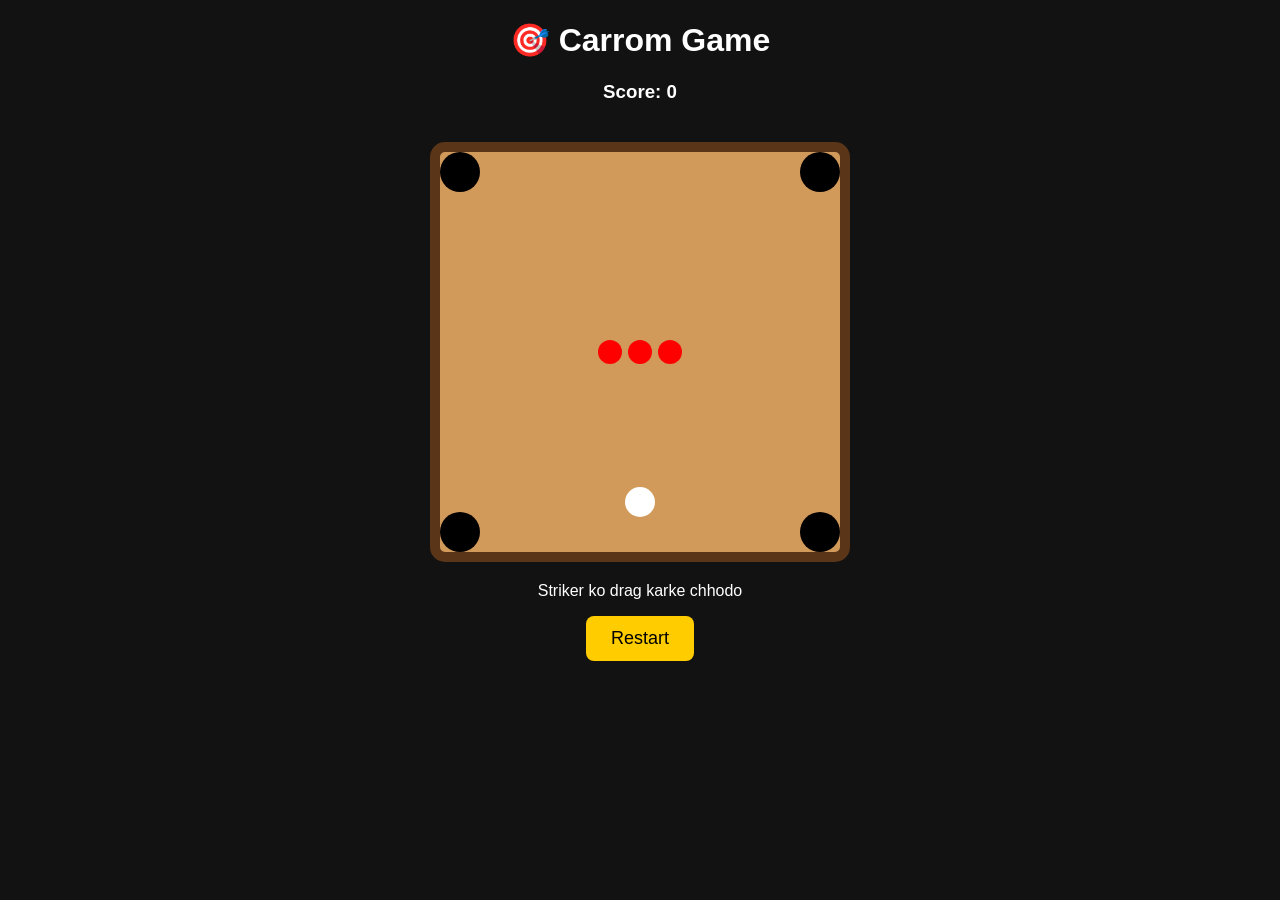
<file: carrom.html>
<!DOCTYPE html>
<html>
<head>
<meta name="viewport" content="width=device-width, initial-scale=1.0">
<title>Real Carrom</title>

<style>
body{
 margin:0;
 background:#121212;
 color:white;
 text-align:center;
 font-family:Arial;
}

canvas{
 background:#d19a5a;
 border:10px solid #5a3518;
 border-radius:15px;
 margin-top:20px;
}

button{
 padding:12px 25px;
 background:#ffcc00;
 border:none;
 border-radius:8px;
 font-size:18px;
}
</style>
</head>

<body>

<h1>🎯 Carrom Game</h1>

<h3 id="score">Score: 0</h3>

<canvas id="board" width="400" height="400"></canvas>

<p>Striker ko drag karke chhodo</p>

<button onclick="restart()">Restart</button>


<script>

let canvas=document.getElementById("board");
let ctx=canvas.getContext("2d");

let striker={
x:200,
y:350,
r:15
};

let coins=[
{x:200,y:200,r:12},
{x:230,y:200,r:12},
{x:170,y:200,r:12}
];

let score=0;

let dragging=false;
let startX,startY;


function draw(){

ctx.clearRect(0,0,400,400);


ctx.fillStyle="black";

let holes=[
[20,20],
[380,20],
[20,380],
[380,380]
];

holes.forEach(h=>{
ctx.beginPath();
ctx.arc(h[0],h[1],20,0,Math.PI*2);
ctx.fill();
});


ctx.fillStyle="white";
ctx.beginPath();
ctx.arc(striker.x,striker.y,striker.r,0,Math.PI*2);
ctx.fill();


ctx.fillStyle="red";

coins.forEach(c=>{
ctx.beginPath();
ctx.arc(c.x,c.y,c.r,0,Math.PI*2);
ctx.fill();
});


}


canvas.onmousedown=function(e){

dragging=true;
startX=e.offsetX;
startY=e.offsetY;

}


canvas.onmouseup=function(e){

if(dragging){

let dx=startX-e.offsetX;
let dy=startY-e.offsetY;

striker.x+=dx;
striker.y+=dy;


coins.forEach(c=>{

let d=Math.hypot(striker.x-c.x,striker.y-c.y);

if(d<30){

c.x+=dx;
c.y+=dy;

}

});


checkPocket();

draw();

}

dragging=false;

}


function checkPocket(){

coins=coins.filter(c=>{

let holes=[
[20,20],
[380,20],
[20,380],
[380,380]
];

for(let h of holes){

if(Math.hypot(c.x-h[0],c.y-h[1])<20){

score++;
document.getElementById("score").innerHTML=
"Score: "+score;

return false;

}

}

return true;

});

}


function restart(){

score=0;

striker.x=200;
striker.y=350;

coins=[
{x:200,y:200,r:12},
{x:230,y:200,r:12},
{x:170,y:200,r:12}
];

document.getElementById("score").innerHTML="Score: 0";

draw();

}


draw();

</script>

</body>
</html>
</file>
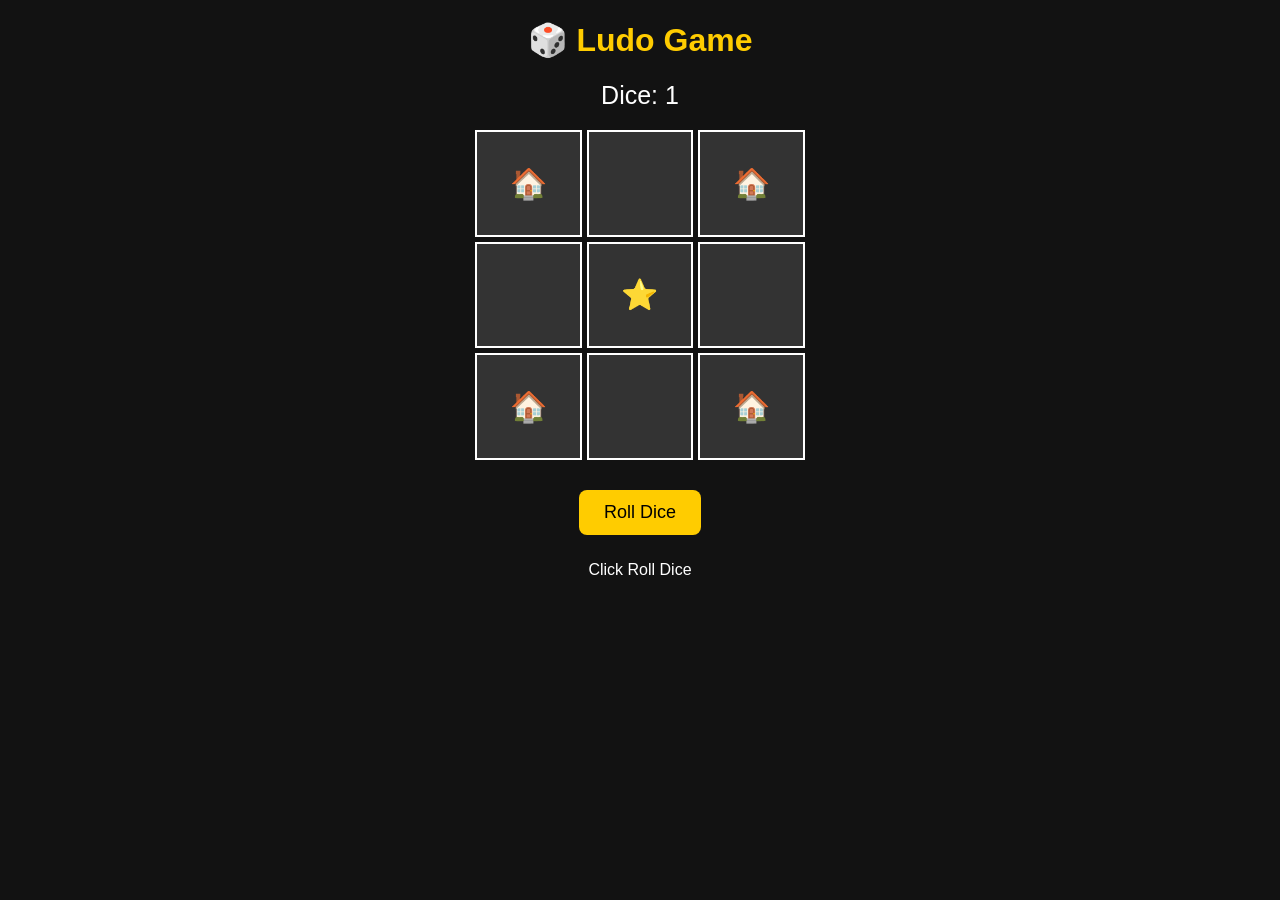
<file: ludo.html>
<!DOCTYPE html>
<html>
<head>
<meta name="viewport" content="width=device-width, initial-scale=1.0">
<title>Ludo Game</title>

<style>
body{
    margin:0;
    background:#121212;
    color:white;
    font-family:Arial;
    text-align:center;
}

h1{
    color:#ffcc00;
}

.board{
    width:330px;
    height:330px;
    margin:20px auto;
    display:grid;
    grid-template-columns:repeat(3,1fr);
    gap:5px;
}

.box{
    background:#333;
    border:2px solid white;
    display:flex;
    justify-content:center;
    align-items:center;
    font-size:30px;
}

button{
    padding:12px 25px;
    margin:10px;
    font-size:18px;
    border:none;
    border-radius:8px;
    background:#ffcc00;
}

#dice{
    font-size:25px;
}
</style>

</head>

<body>

<h1>🎲 Ludo Game</h1>

<div id="dice">Dice: 1</div>

<div class="board">
<div class="box">🏠</div>
<div class="box"></div>
<div class="box">🏠</div>

<div class="box"></div>
<div class="box">⭐</div>
<div class="box"></div>

<div class="box">🏠</div>
<div class="box"></div>
<div class="box">🏠</div>
</div>

<button onclick="roll()">Roll Dice</button>

<p id="msg">Click Roll Dice</p>

<script>

function roll(){

let num=Math.floor(Math.random()*6)+1;

document.getElementById("dice").innerHTML=
"Dice: "+num;

document.getElementById("msg").innerHTML=
"You got "+num+" steps";

}

</script>

</body>
</html>
</file>
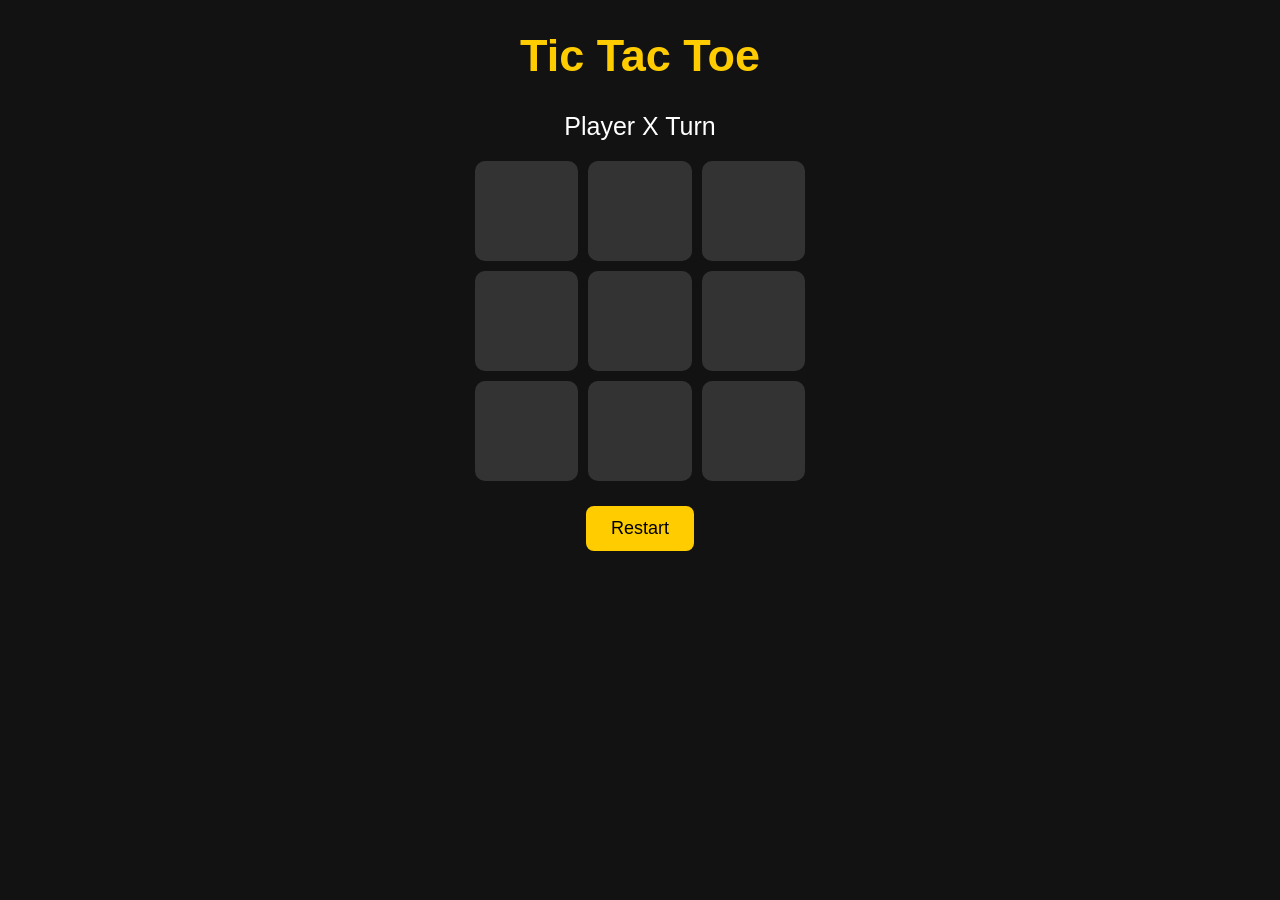
<file: tictactoe.html>
<!DOCTYPE html>
<html>
<head>
<meta name="viewport" content="width=device-width, initial-scale=1.0">

<title>Tic Tac Toe</title>

<style>
body{
    margin:0;
    background:#121212;
    color:white;
    font-family:Arial;
    text-align:center;
}

h1{
    color:#ffcc00;
    font-size:45px;
}

#status{
    font-size:25px;
    margin:20px;
}

.board{
    width:330px;
    margin:auto;
    display:grid;
    grid-template-columns:repeat(3,1fr);
    gap:10px;
}

.cell{
    height:100px;
    background:#333;
    display:flex;
    justify-content:center;
    align-items:center;
    font-size:45px;
    border-radius:10px;
}

button{
    margin-top:25px;
    padding:12px 25px;
    font-size:18px;
    border:none;
    border-radius:8px;
    background:#ffcc00;
}

</style>
</head>

<body>

<h1>Tic Tac Toe</h1>

<div id="status">Player X Turn</div>

<div class="board">
<div class="cell" onclick="play(0)"></div>
<div class="cell" onclick="play(1)"></div>
<div class="cell" onclick="play(2)"></div>

<div class="cell" onclick="play(3)"></div>
<div class="cell" onclick="play(4)"></div>
<div class="cell" onclick="play(5)"></div>

<div class="cell" onclick="play(6)"></div>
<div class="cell" onclick="play(7)"></div>
<div class="cell" onclick="play(8)"></div>
</div>

<button onclick="restart()">Restart</button>


<script>

let cells=document.querySelectorAll(".cell");

let board=[
"","","",
"","","",
"","",""
];

let player="X";
let game=true;


function play(i){

if(board[i]!="" || game==false)
return;

board[i]=player;
cells[i].innerHTML=player;

check();

if(game){
player = player=="X" ? "O" : "X";

document.getElementById("status").innerHTML=
"Player "+player+" Turn";
}

}


function check(){

let win=[
[0,1,2],
[3,4,5],
[6,7,8],
[0,3,6],
[1,4,7],
[2,5,8],
[0,4,8],
[2,4,6]
];


for(let w of win){

let a=w[0];
let b=w[1];
let c=w[2];

if(board[a] &&
board[a]==board[b] &&
board[b]==board[c]){

document.getElementById("status").innerHTML =
"🎉 Player " + board[a] + " Winner!";

game=false;
return;

}

}


if(!board.includes("")){

document.getElementById("status").innerHTML="Draw!";

game=false;

}

}


function restart(){

board=[
"","","",
"","","",
"","",""
];

player="X";
game=true;

cells.forEach(cell=>{
cell.innerHTML="";
});

document.getElementById("status").innerHTML=
"Player X Turn";

}

</script>

</body>
</html>
</file>
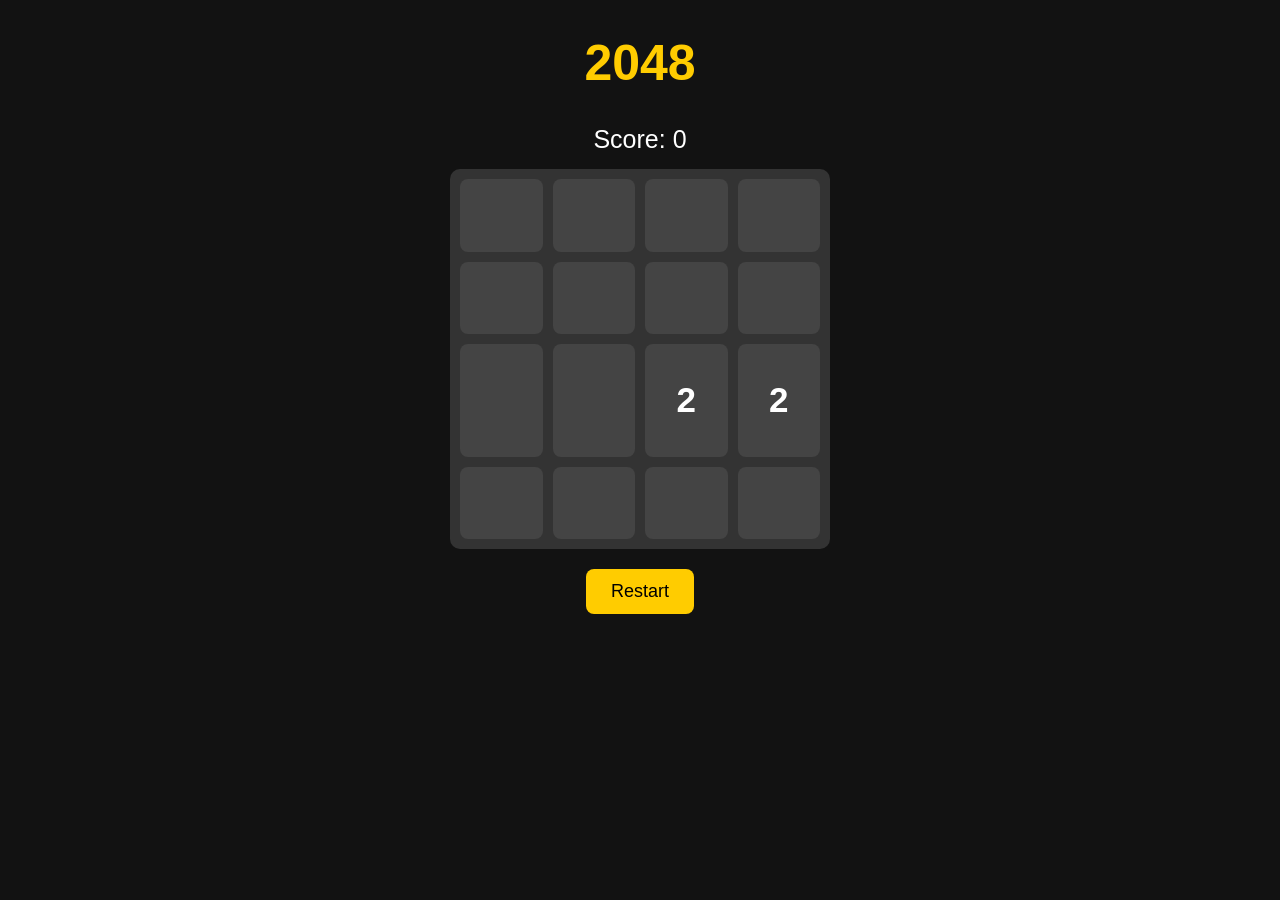
<file: games/2048.html>
<!DOCTYPE html>
<html>
<head>
<meta name="viewport" content="width=device-width, initial-scale=1.0">
<title>Dark 2048 Game</title>

<style>
body{
    margin:0;
    background:#121212;
    color:white;
    font-family:Arial;
    text-align:center;
}

h1{
    font-size:50px;
    color:#ffcc00;
}

#score{
    font-size:25px;
    margin:15px;
}

#game{
    width:360px;
    height:360px;
    margin:auto;
    padding:10px;
    background:#333;
    display:grid;
    grid-template-columns:repeat(4,1fr);
    gap:10px;
    border-radius:10px;
}

.tile{
    background:#444;
    display:flex;
    justify-content:center;
    align-items:center;
    font-size:35px;
    font-weight:bold;
    border-radius:8px;
}

button{
    margin-top:20px;
    padding:12px 25px;
    font-size:18px;
    border:0;
    border-radius:8px;
    background:#ffcc00;
}

</style>
</head>

<body>

<h1>2048</h1>

<div id="score">Score: 0</div>

<div id="game"></div>

<button onclick="restart()">Restart</button>

<script>

let board=[];
let score=0;

function start(){
board=[
[0,0,0,0],
[0,0,0,0],
[0,0,0,0],
[0,0,0,0]
];

score=0;
addTile();
addTile();
update();
}

function addTile(){
let empty=[];

for(let r=0;r<4;r++){
for(let c=0;c<4;c++){
if(board[r][c]==0)
empty.push([r,c]);
}
}

if(empty.length){
let p=empty[Math.floor(Math.random()*empty.length)];
board[p[0]][p[1]]=Math.random()<0.9?2:4;
}
}

function update(){

document.getElementById("score").innerHTML="Score: "+score;

let game=document.getElementById("game");
game.innerHTML="";

for(let r=0;r<4;r++){
for(let c=0;c<4;c++){

let box=document.createElement("div");
box.className="tile";
box.innerHTML=board[r][c]||"";
game.appendChild(box);

}
}
}

function move(row){

row=row.filter(x=>x);

for(let i=0;i<row.length-1;i++){

if(row[i]==row[i+1]){
row[i]*=2;
score+=row[i];
row[i+1]=0;
}

}

row=row.filter(x=>x);

while(row.length<4)
row.push(0);

return row;

}

function rotate(){

let temp=[
[],[],[],[]
];

for(let r=0;r<4;r++){
for(let c=0;c<4;c++){
temp[c][3-r]=board[r][c];
}
}

board=temp;

}

function left(){

for(let r=0;r<4;r++)
board[r]=move(board[r]);

addTile();
update();

}

function right(){

rotate();
rotate();
left();
rotate();
rotate();

}

function up(){

rotate();
rotate();
rotate();
left();
rotate();

}

function down(){

rotate();
left();
rotate();
rotate();
rotate();

}

document.addEventListener("keydown",function(e){

if(e.key=="ArrowLeft") left();
if(e.key=="ArrowRight") right();
if(e.key=="ArrowUp") up();
if(e.key=="ArrowDown") down();

});


function restart(){
start();
}

start();

</script>

</body>
</html>
</file>
